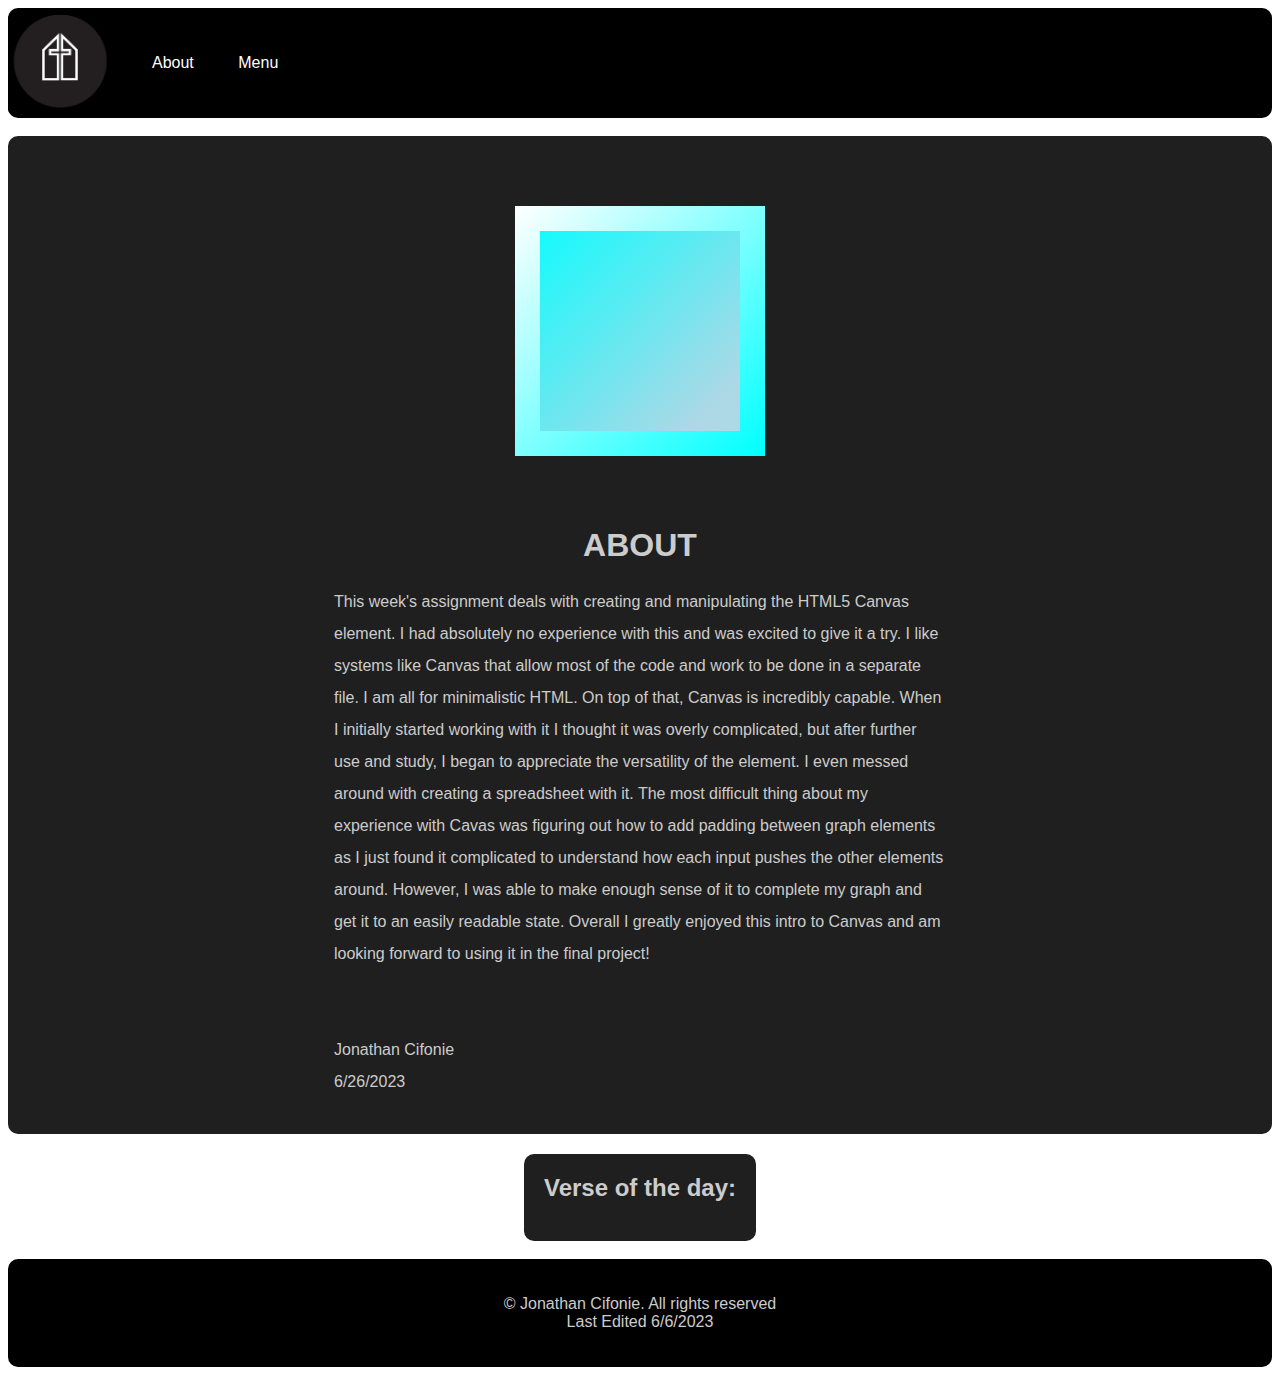
<file: about.html>
<!DOCTYPE html>
<html>
<head>
    <link rel="stylesheet" type="text/css" href="styles.css">
    <meta name="viewport" content="width=device-width, initial-scale=1.0">
    <script src="script_3.js"></script>
    <title>My Information</title>

</head>
<body>
    <header>
        <div class="logo">
            <a href="index.html">
                <img src="images/logo.png" alt="Logo">
            </a>
          </div>
          <nav>
            <ul>
                <li class="active"><a href="about.html">About</a></li>
                <li class="active"><a href="menu.html">Menu</a></li>
            </ul>
          </nav>
          
    </header>
    <br>
    <div class="content">
        <div class="shape">
            <canvas id="myCanvas" width="100" height="100"></canvas>
        </div>

    <h1>About</h1>
    <div class="formatted-paragraph">
    <p>This week's assignment deals with creating and manipulating the HTML5 Canvas element. I had absolutely no experience with this
         and was excited to give it a try. I like systems like Canvas that allow most of the code and work to be done in a separate
          file. I am all for minimalistic HTML. On top of that, Canvas is incredibly capable. When I initially started working with it
           I thought it was overly complicated, but after further use and study, I began to appreciate the versatility of the element.
            I even messed around with creating a spreadsheet with it. The most difficult thing about my experience with Cavas was 
            figuring out how to add padding between graph elements as I just found it complicated to understand how each input pushes 
            the other elements around. However, I was able to make enough sense of it to complete my graph and get it to an easily 
            readable state. Overall I greatly enjoyed this intro to Canvas and am looking forward to using it in the final project! </p>
    <br>
    <p>Jonathan Cifonie<br>6/26/2023</p>
</div>
    </div>
    <div class="verseApp">
        <div class="verse">
            <h2>Verse of the day:</h2>
            <script src="http://www.verse-a-day.com/js/vad.js"></script>
        </div>
    </div>
    <br>
    <footer>
        <p>
            © Jonathan Cifonie. All rights reserved<br>
            Last Edited 6/6/2023
        </p>
    </footer>
</body>
</html>
</file>
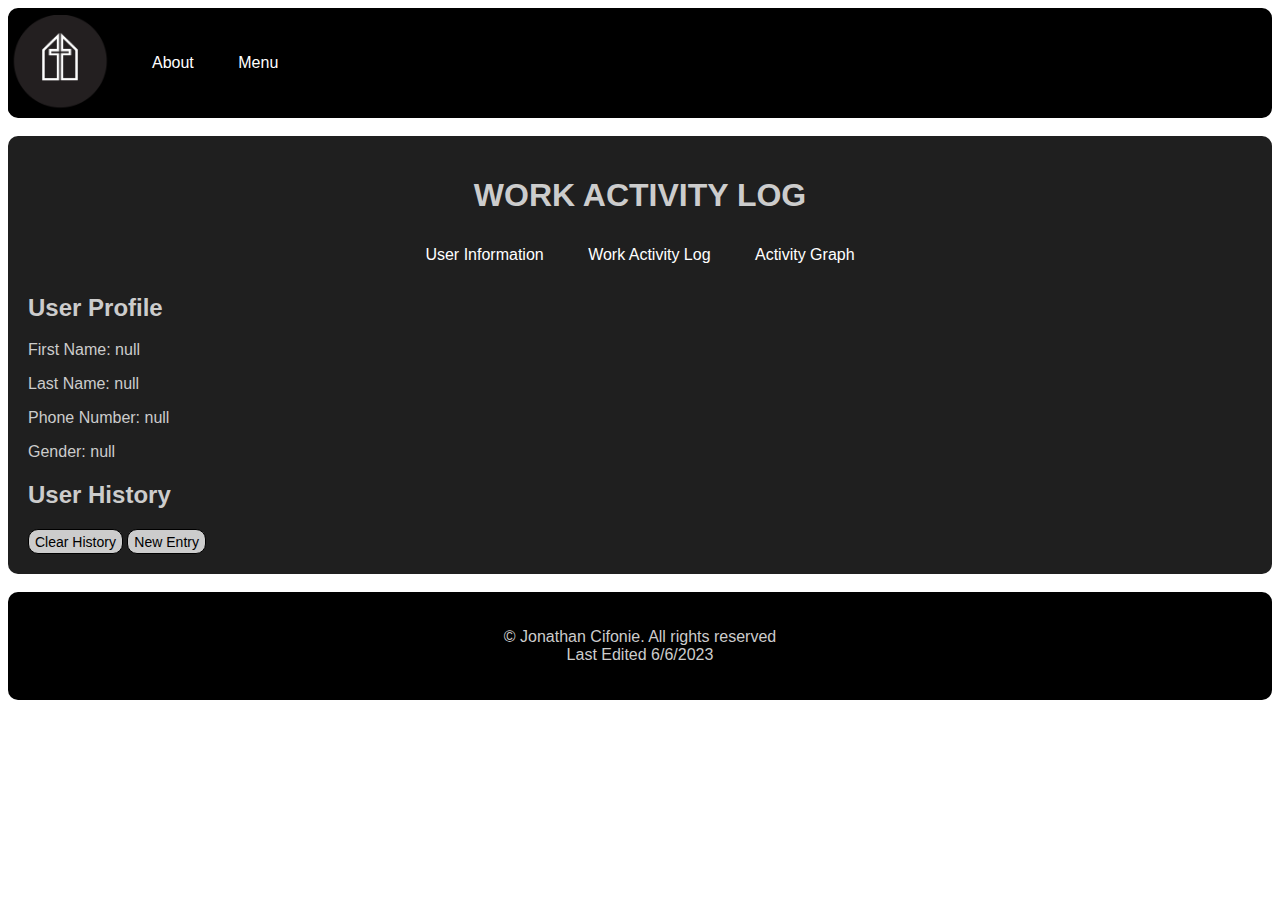
<file: graph.html>
<!DOCTYPE html>
<html>
<head>
    <link rel="stylesheet" type="text/css" href="styles.css">
    <meta name="viewport" content="widt>h=device-width, initial-scale=1.0">

    <title>My Information</title>

</head>
<body>
    <header>
        <div class="logo">
            <a href="index.html">
                <img src="images/logo.png" alt="Logo">
            </a>
          </div>
          <nav>
            <ul>
              <li class="active"><a href="about.html">About</a></li>
              <li class="active"><a href="menu.html">Menu</a></li>
            </ul>
          </nav>
          
    </header>
    <br>

  
<div class="content">
  <h1>Activity Graph</h1>
  <div class="menu">
    <nav>
      <ul>
        <li><a href="user.html">User Information</a></li>
        <li><a href="work.html">Work Activity Log</a></li>
        <li><a href="graph.html">Activity Graph</a></li>
      </ul>
    </nav>
  </div>

<div class="graph"></div>
<canvas id="graphCanvas"></canvas>
</div>  

</div>

  <br>
<footer>
    <p>
        © Jonathan Cifonie. All rights reserved<br>
        Last Edited 6/6/2023
    </p>
</footer>
<script src="script_3.js"></script
</body>
</html>
</file>
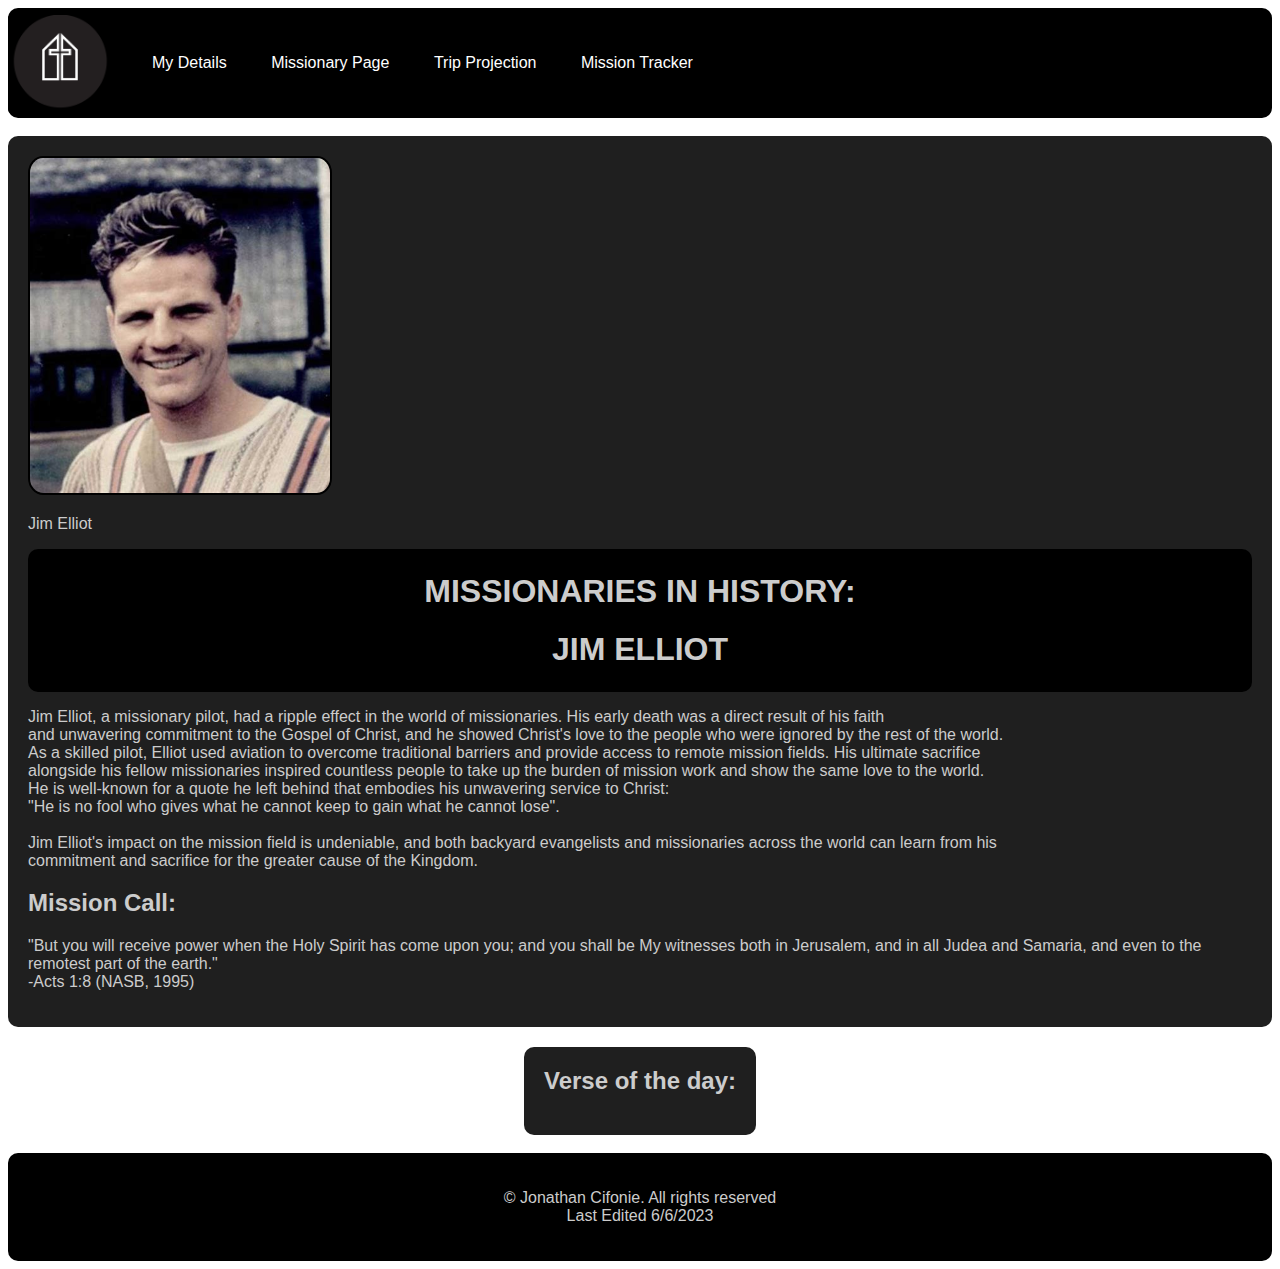
<file: mission.html>
<!DOCTYPE html>
<html>
<head>
    <link rel="stylesheet" type="text/css" href="styles.css">
    <meta name="viewport" content="width=device-width, initial-scale=1.0">
    <title>My Information</title>

</head>
<body>
    <header>
        <div class="logo">
            <a href="index.html">
                <img src="images/logo.png" alt="Logo">
            </a>
          </div>
          <nav>
            <ul>
              <li class="active"><a href="index.html">My Details</a></li>
              <li class="active"><a href="mission.html">Missionary Page</a></li>
              <li class="active"><a href="trip.html">Trip Projection</a></li>
              <li class="active"><a href="password.html">Mission Tracker</a></li>
            </ul>
          </nav>
    </header>
    <br>
    <div class="content">
        <img src="images/Elliot.jpeg" alt="Jim Elliot" class="left-image">
            <p>Jim Elliot</p>
            <div class="headB">
                <h1>Missionaries in History:</h1><h1>Jim Elliot</h1>
            </div>
        <p>
            Jim Elliot, a missionary pilot, had a ripple effect in the world of missionaries. His early death was a direct result of his faith <br>
            and unwavering commitment to the Gospel of Christ, and he showed Christ's love to the people who were ignored by the rest of the world. <br>
            As a skilled pilot, Elliot used aviation to overcome traditional barriers and provide access to remote mission fields. His ultimate sacrifice <br>
            alongside his fellow missionaries inspired countless people to take up the burden of mission work and show the same love to the world. <br>
            He is well-known for a quote he left behind that embodies his unwavering service to Christ: <br>
            "He is no fool who gives what he cannot keep to gain what he cannot lose".<br><br>
            Jim Elliot's impact on the mission field is undeniable, and both backyard evangelists and missionaries across the world can learn from his <br>
            commitment and sacrifice for the greater cause of the Kingdom.
        </p>
        <h2>
            Mission Call:
        </h2>
        <p>
            "But you will receive power when the Holy Spirit has come upon you; and you shall be My witnesses both in Jerusalem, and in all Judea and Samaria,
            and even to the remotest part of the earth."<br>
            -Acts 1:8 (NASB, 1995)
        </p>
    </div>
    <div class="verseApp">
        <div class="verse">
            <h2>Verse of the day:</h2>
            <script src="http://www.verse-a-day.com/js/vad.js"></script>
        </div>
    </div>
    <br>
    <footer>
        <p>
            © Jonathan Cifonie. All rights reserved<br>
            Last Edited 6/6/2023
        </p>
    </footer>
</body>
</html>
</file>
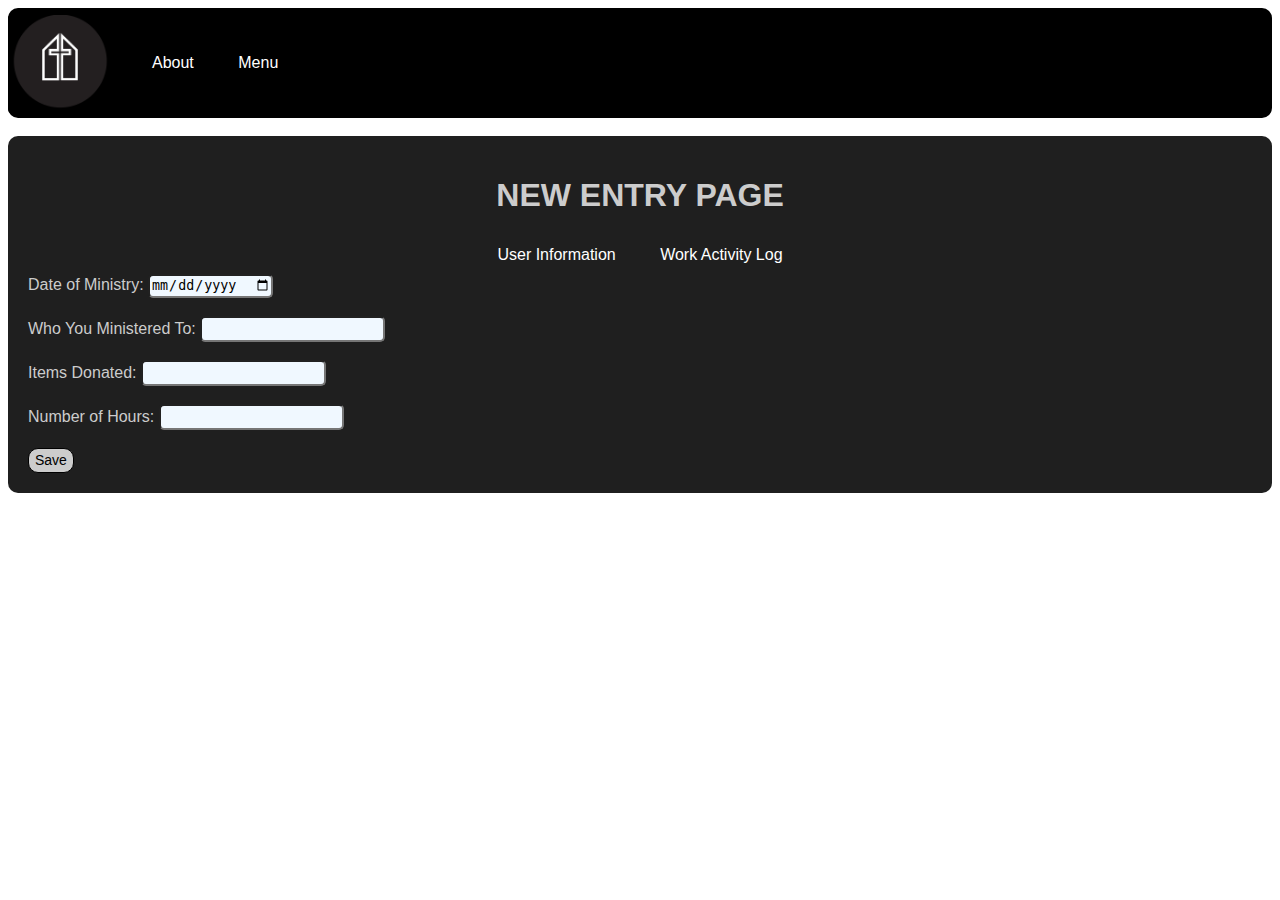
<file: new.html>
<!DOCTYPE html>
<html>
<head>
    <link rel="stylesheet" type="text/css" href="styles.css">
    <meta name="viewport" content="width=device-width, initial-scale=1.0">

    <title>My Information</title>

</head>
<body>
    <header>
        <div class="logo">
            <a href="index.html">
                <img src="images/logo.png" alt="Logo">
            </a>
          </div>
          <nav>
            <ul>
              <li class="active"><a href="about.html">About</a></li>
              <li class="active"><a href="menu.html">Menu</a></li>
            </ul>
          </nav>
          
    </header>
    <br>
    <div class="content">

    <h1>New Entry Page</h1>
    
    <div class="menu">
      <nav>
        <ul>
          <li><a href="user.html">User Information</a></li>
          <li><a href="work.html">Work Activity Log</a></li>
        </ul>
      </nav>
    </div>
    <form id="entryForm">
      <label for="date">Date of Ministry:</label>
      <input type="date" id="date" required />
      <br><br>
      
      <label for="ministeredTo">Who You Ministered To:</label>
      <input type="text" id="ministeredTo" required />
      <br><br>
      
      <label for="itemsDonated">Items Donated:</label>
      <input type="text" id="itemsDonated" />
      <br><br>
      
      <label for="hours">Number of Hours:</label>
      <input type="number" id="hours" required />
      <br><br>
      
      <button type="button" onclick="saveEntry(); redirectToPage();">Save</button>
    </form>
    
    <script src="script_3.js"></script>
  </div>
  </body>
  </html>
</file>
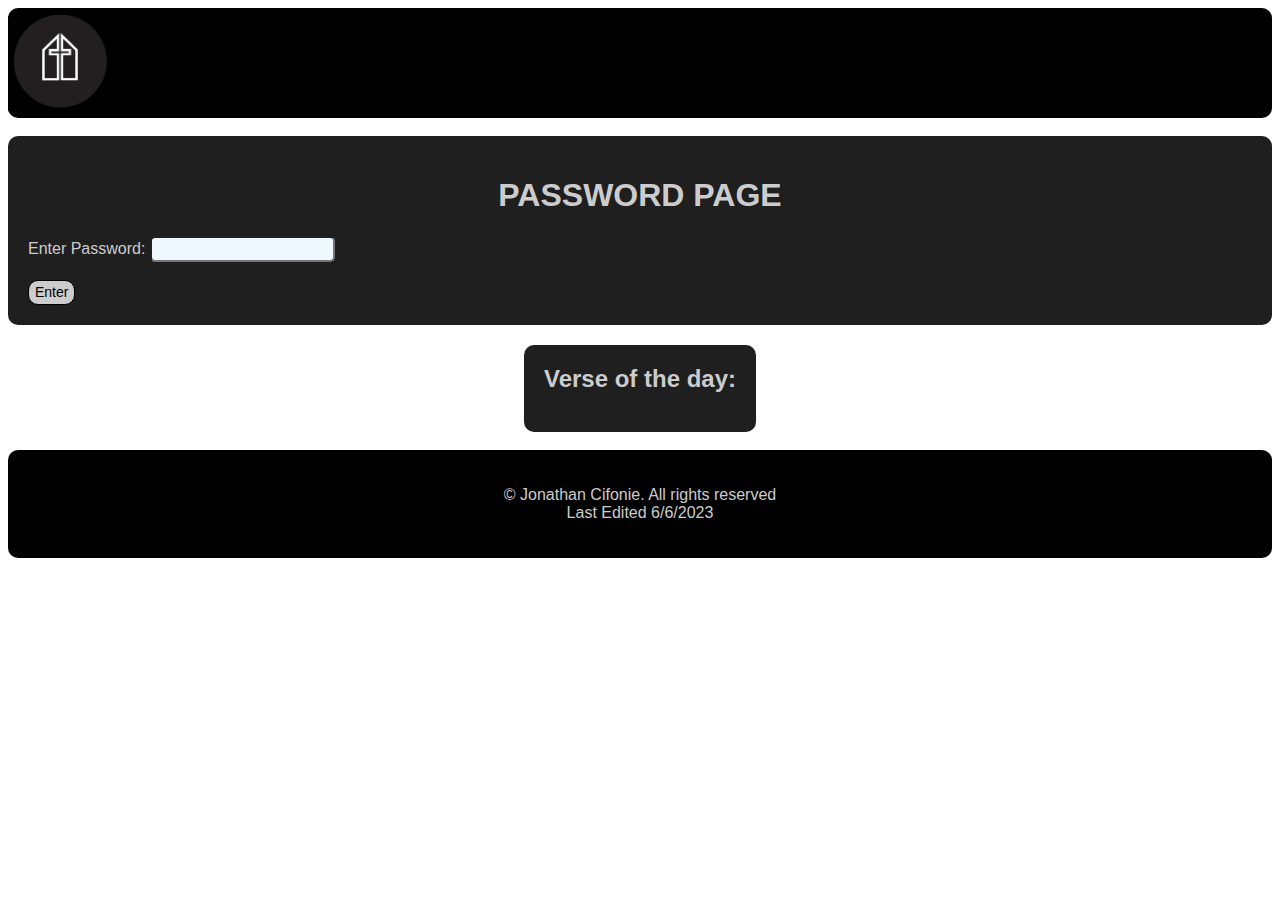
<file: password.html>
<!DOCTYPE html>
<html>
<head>
  <title>Password Page</title>
  <link rel="stylesheet" href="styles.css">
</head>
<body>
    <header>
        <div class="logo">
            <a href="index.html">
                <img src="images/logo.png" alt="Logo">
            </a>
          </div>      
    </header>
    <br>
<div class="content">
  <h1>Password Page</h1>
  
  <form>
    <label for="password">Enter Password:</label>
    <input type="password" id="password" required />
    <br/>
    <br/>
    
    <button type="button" onclick="verifyPassword()">Enter</button>
  </form>
  
  <script src="script_3.js"></script>
</div>

<div class="verseApp">
  <div class="verse">
      <h2>Verse of the day:</h2>
      <script src="http://www.verse-a-day.com/js/vad.js"></script>
  </div>
</div>
<br>
  <footer>
    <p>
        © Jonathan Cifonie. All rights reserved<br>
        Last Edited 6/6/2023
    </p>
</footer>
</body>
</html>
</file>
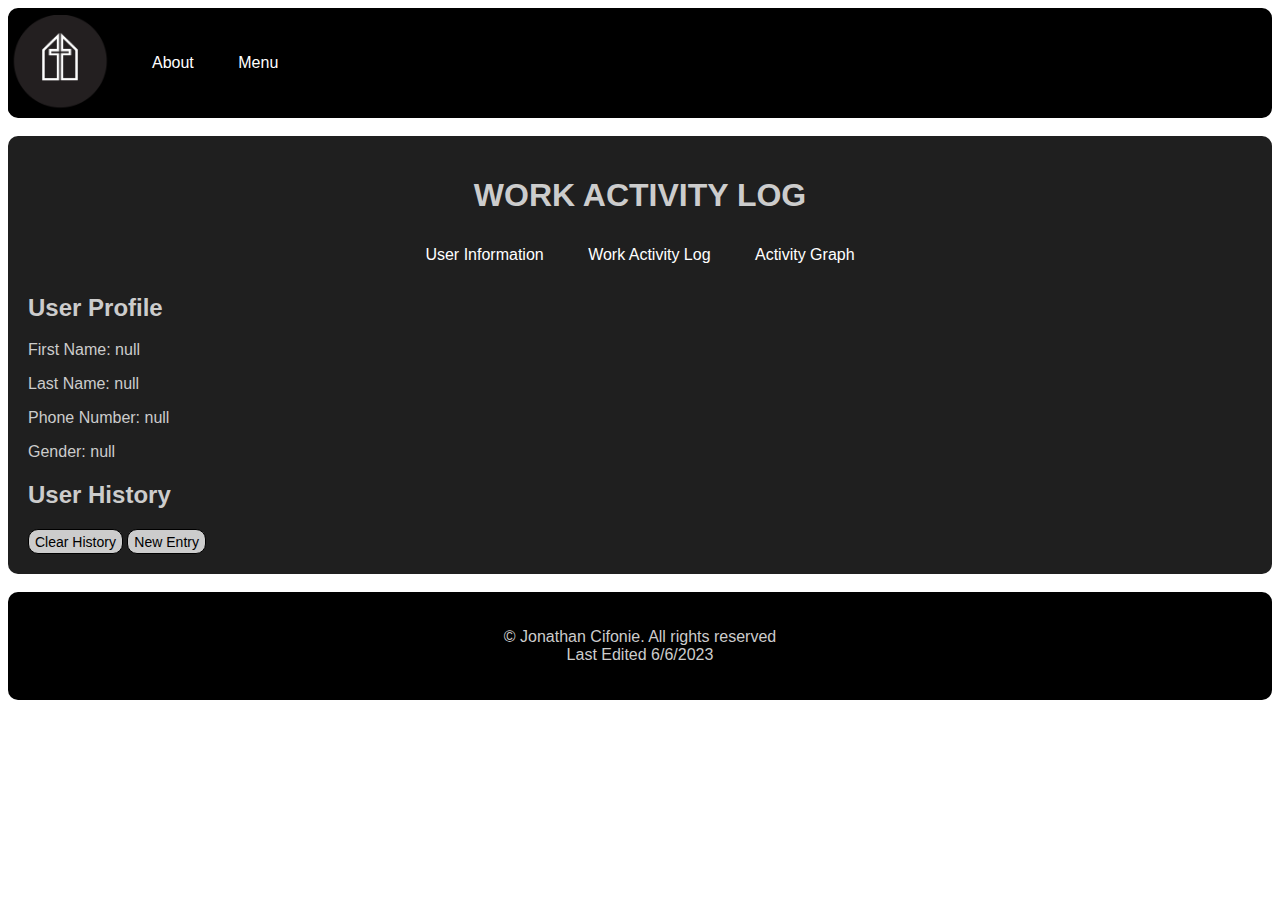
<file: work.html>
<!DOCTYPE html>
<html>
<head>
    <link rel="stylesheet" type="text/css" href="styles.css">
    <meta name="viewport" content="width=device-width, initial-scale=1.0">

    <title>My Information</title>

</head>
<body>
    <header>
        <div class="logo">
            <a href="index.html">
                <img src="images/logo.png" alt="Logo">
            </a>
          </div>
          <nav>
            <ul>
              <li class="active"><a href="about.html">About</a></li>
              <li class="active"><a href="menu.html">Menu</a></li>
            </ul>
          </nav>
          
    </header>
    <br>
    <div class="content">
      <h1>Work Activity Log</h1>
      <div class="menu">
        <nav>
          <ul>
            <li><a href="user.html">User Information</a></li>
            <li><a href="work.html">Work Activity Log</a></li>
            <li><a href="graph.html">Activity Graph</a></li>
          </ul>
        </nav>
      </div>
  
  <div id="userProfile"> 


  </div>
  <h2>User History</h2>
  <div id="entriesContainer"></div>
  
  <button id="clearButton">Clear History</button>
  
 
  <script src="script_3.js"></script>
  <script>
    // Get work activity
    var entries = getWorkEntries();
    
    // Display
    var entriesContainer = document.getElementById("entriesContainer");
    for (var i = 0; i < entries.length; i++) {
      var entry = entries[i];
      var entryElement = document.createElement("div");
      entryElement.innerHTML = "<strong>Date:</strong> " + entry.date +
        "<br><strong>Ministered To:</strong> " + entry.ministeredTo +
        "<br><strong>Items Donated:</strong> " + entry.itemsDonated +
        "<br><strong>Hours:</strong> " + entry.hours + "<br><br>";
      entriesContainer.appendChild(entryElement);
    }
    
    // Clear history function
    var clearButton = document.getElementById("clearButton");
    clearButton.addEventListener("click", function () {
      var confirmed = confirm("Are you sure you want to clear the history?");
      if (confirmed) {
        clearWorkHistory();
        entriesContainer.innerHTML = ""; // Clear current entries
      }
    });
  </script>

  <button onclick="showNewEntryPage()">New Entry</button>
  
  <script src="script_3.js"></script>
</div>
<br>
<footer>
    <p>
        © Jonathan Cifonie. All rights reserved<br>
        Last Edited 6/6/2023
    </p>
</footer>
</body>
</html>
</file>
<file: styles.css>
@media (max-width: 100%) {
  body {
    width: 100%;
  }
  @media (max-width: 768px) {
    #graphCanvas {
      width: 100%;
    }
  }
}
body {
    font-family: "Helvetica Neue", Helvetica, Arial, sans-serif;
    color: rgb(204, 204, 204);
    background-color: white;
    
  }  
table {
    border-collapse: collapse;
    background-color: gray;
    border-radius: 10px;
}
th, td {
    border: 2px solid black;
    padding: 8px;
} 
img {
    width: 300px; height: auto;
    border: 2px solid black;
    border-radius: 5%;
}
h1 {
    text-align: center;
    text-transform: uppercase;
}
.content {
  background-color: rgb(31, 31, 31);
  padding: 20px;
  border-radius: 10px;
}
.headB {
    background-color: black;
    border-radius: 10px;
    padding-top: 2px;
    padding-bottom: 2px;
}
header {
    background-color: black;
    border-radius: 10px;
    display: flex;
    align-items: center;
    justify-content: flex-start;

  }
  .logo img {
    width: 100px;
    height: auto;
    margin-right: 20px;
    margin-top: 5px;
  }

  nav ul {
    list-style-type: none;
    margin: 0;
    padding: 0;
  }
  
  nav ul li {
    display: inline-block;
  }
  
  nav ul li a {
    display: block;
    padding: 10px 20px;
    text-decoration: none;
    color: #fff;
    transition: background-color 0.2s ease;
  }
  nav ul li a.active {
    color: white; 
  }
  nav ul li a:hover {
    background-color: #999;
  }
  .application {
    padding-top: 20px;
    display: flex;
    justify-content: center;
    
  }
  .centered {
    height: auto;
    background-color: rgb(31, 31, 31);
    padding-left: 20px;
    padding-right: 20px;
    padding-bottom: 50px;
    border-radius: 10px;
  }
  footer {
    padding-top: 20px;
    padding-bottom: 20px;
    text-align: center;
    background-color: black;
    border-radius: 10px;
  }
  .verse {
    height: auto;
    width: auto;
    background-color: rgb(31, 31, 31);

    padding-left: 20px;
    padding-right: 20px;
    padding-bottom: 20px;
    border-radius: 10px;
  }
  .verseApp {
    padding-top: 20px;
    display: flex;
    justify-content: center;
  }
  input[type="radio"] {
    width: 15px;
    height: 15px;
  }
  input {
    color: black;
    background-color: aliceblue;
    border-radius: 5px;
    height: 20px;
  }
  select {
    color: black;
    background-color: aliceblue;
    border-radius: 5px;
    height: 25px;
  }
  .formatted-paragraph {
    text-align: left;
    margin: 0 auto;
    width: 50%;
    line-height: 2;
  }
button {
  border: 1px solid black;
  background-color: rgb(204, 204, 204);
  border-radius: 10px;
  height: 25px;
  font-size: 14px;
  transition: background-color 0.2s ease;
}
button:hover {
  background-color: white;
  color: rgb(31, 31, 31);
  font-weight: bold;
}
.menu {
  display: grid;
  place-items: center;
  color: rgb(204, 204, 204); 
}

.shape {
  display: flex;
  justify-content: center;
  align-items: center;
  padding-bottom: 50px;
  padding-top: 50px;
}
canvas {
  display: block;
  margin: 0 auto;
}
#graphCanvas {
  display: block;
  margin: 0 auto;
  width: 100%;
  height: 400px;
}
</file>
